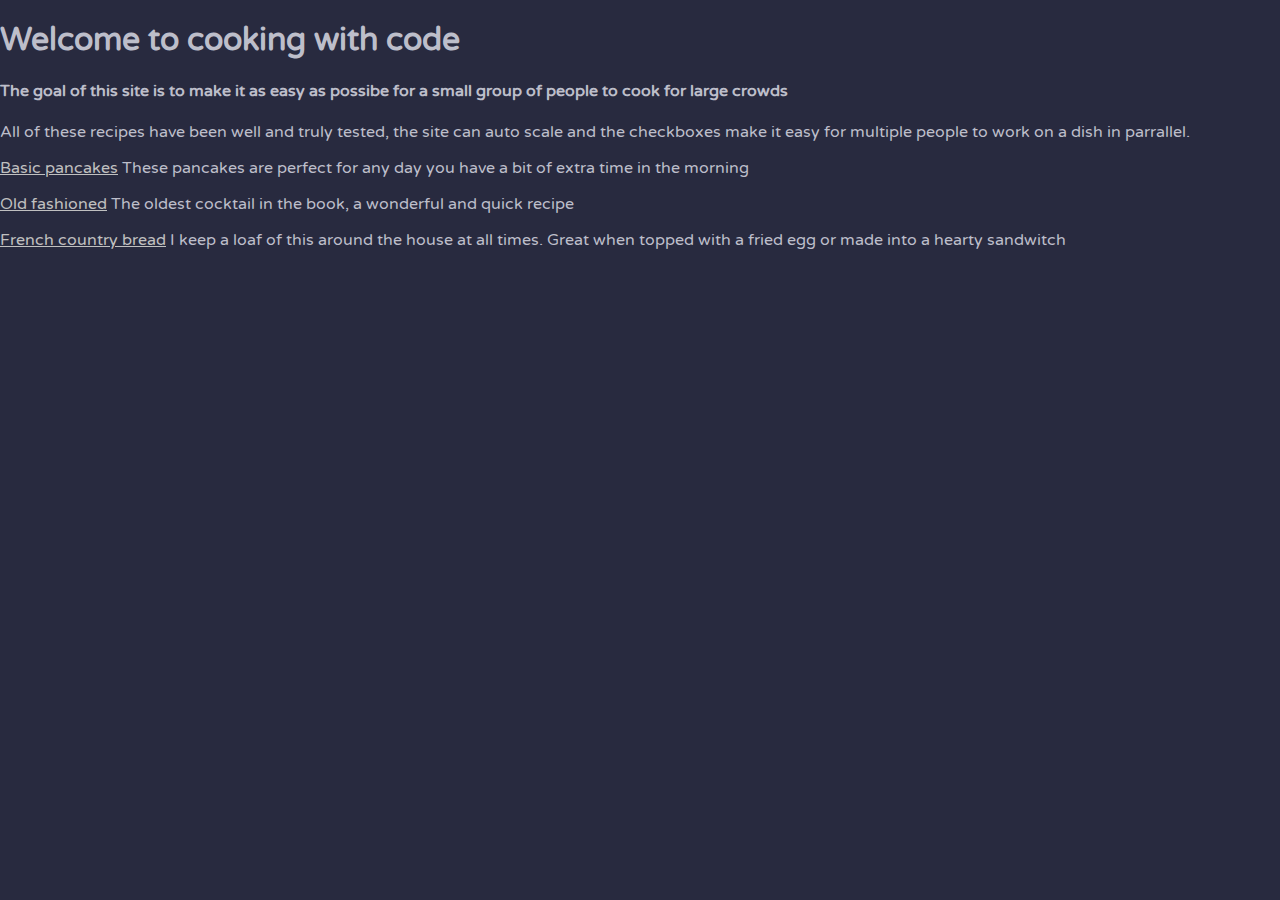
<file: index.html>
<!DOCTYPE html>
<html lang="en" dir="ltr">
  <head>
    <meta name="viewport" content="width=device-width, initial-scale=1.0">
    <meta charset="utf-8">
    <link rel="stylesheet" type="text/css" href="style.css">
    <meta name="author" content="Gabriel Weber">
    <link href="https://fonts.googleapis.com/css?family=Josefin+Sans:400|Varela+Round&display=swap" rel="stylesheet">
    <title>Code cooking | Home</title>
  </head>
  <body>
    <h1>Welcome to cooking with code</h1>
    <h4>The goal of this site is to make it as easy as possibe for a small group of people to cook for large crowds</h4>
    All of these recipes have been well and truly tested, the site can auto scale and the checkboxes make it easy for multiple people to work on a dish in parrallel.
    <p><a href="basicpancakes.html">Basic pancakes</a> These pancakes are perfect for any day you have a bit of extra time in the morning</p>
    <p><a href="oldfashioned.html">Old fashioned</a> The oldest cocktail in the book, a wonderful and quick recipe</p>
    <p><a href="countrybread.html">French country bread</a> I keep a loaf of this around the house at all times. Great when topped with a fried egg or made into a hearty sandwitch</p>
  </body>
</html>
</file>
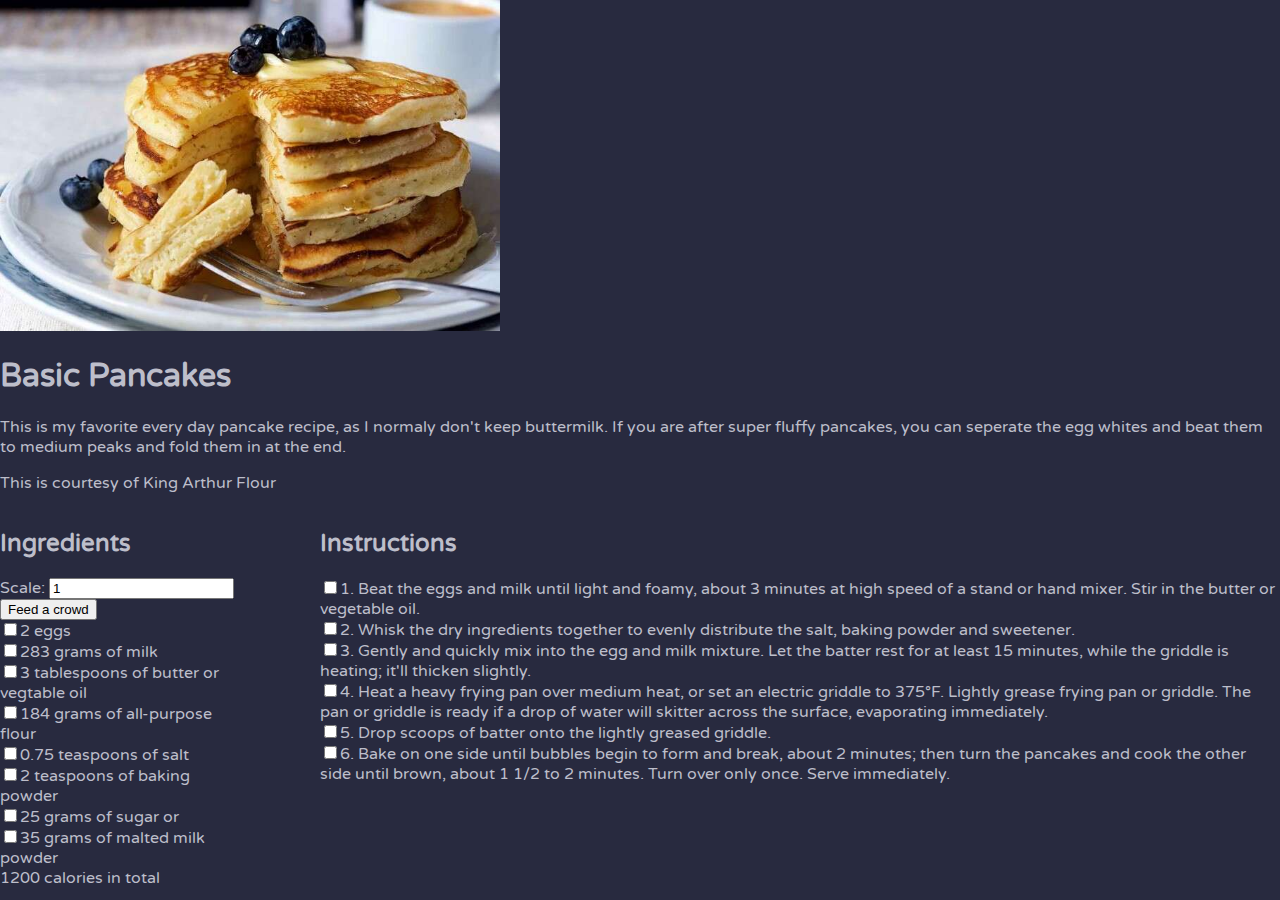
<file: basicpancakes.html>
<!DOCTYPE html>
<html lang="en" dir="ltr">
  <head>
    <meta name="viewport" content="width=device-width, initial-scale=1.0">
    <meta charset="utf-8">
    <link rel="stylesheet" type="text/css" href="style.css">
    <meta name="author" content="Gabriel Weber">
    <link href="https://fonts.googleapis.com/css?family=Josefin+Sans:400|Varela+Round&display=swap" rel="stylesheet">
    <title>Code cooking | Basic Pancakes</title>
  </head>
  <body>
    <div class="flex-container">
      <div><img src="images/basicpancakes.jpg" alt="Basic Pancakes with syurp and blueberries" width="500" </div>
      <div>
        <h1>Basic Pancakes</h1>
        <p>This is my favorite every day pancake recipe, as I normaly don't keep buttermilk. If you are after super fluffy pancakes, you can seperate the egg whites and beat them to medium peaks and fold them in at the end.</p>

        <p>This is courtesy of King Arthur Flour</p>
      </div>
    </div>

    <div class="ingredients">
      <h2>Ingredients</h2>
      <form id="scaler">
        Scale: <input type="text" name="userScale" value=1>
      </form>
      <button type="button" onclick="scale()">Feed a crowd</button><br>
      <form>
        <label><input type="checkbox"><span class="number">2</span> eggs </label><br>
        <label><input type="checkbox"><span class="number">283</span> grams of milk </label><br>
        <label><input type="checkbox"><span class="number">3</span> tablespoons of butter or vegtable oil </label><br>
        <label><input type="checkbox"><span class="number">184</span> grams of all-purpose flour </label><br>
        <label><input type="checkbox"><span class="number">0.75</span> teaspoons of salt </label><br>
        <label><input type="checkbox"><span class="number">2</span> teaspoons of baking powder </label><br>
        <label><input type="checkbox"><span class="number">25</span> grams of sugar or</label><br>
        <label><input type="checkbox"><span class="number">35</span> grams of malted milk powder</label><br>
        <span class="number">1200</span> calories in total<br>
      </form>

    </div>
    <div class="instructions">
      <h2>Instructions</h2>
      <form>
        <label><input type="checkbox">1. Beat the eggs and milk until light and foamy, about 3 minutes at high speed of a stand or hand mixer. Stir in the butter or vegetable oil.</label><br>
        <label><input type="checkbox">2. Whisk the dry ingredients together to evenly distribute the salt, baking powder and sweetener.</label><br>
        <label><input type="checkbox">3. Gently and quickly mix into the egg and milk mixture. Let the batter rest for at least 15 minutes, while the griddle is heating; it'll thicken slightly.</label><br>
        <label><input type="checkbox">4. Heat a heavy frying pan over medium heat, or set an electric griddle to 375°F. Lightly grease frying pan or griddle. The pan or griddle is ready if a drop of water will skitter across the surface, evaporating immediately.</label><br>
        <label><input type="checkbox">5. Drop scoops of batter onto the lightly greased griddle.</label><br>
        <label><input type="checkbox">6. Bake on one side until bubbles begin to form and break, about 2 minutes; then turn the pancakes and cook the other side until brown, about 1 1/2 to 2 minutes. Turn over only once. Serve immediately.</label><br>
      </form>
    </div>
  </body>
</html>
<script>

function scale() {

  var numbers = document.getElementsByClassName("number");

  var scale = parseFloat(document.getElementById("scaler").userScale.value);

  var i;

  for (i = 0; i < numbers.length; i++) {
    numbers[i].innerHTML = parseFloat(numbers[i].innerHTML) * scale;
  }

}

</script>
</file>
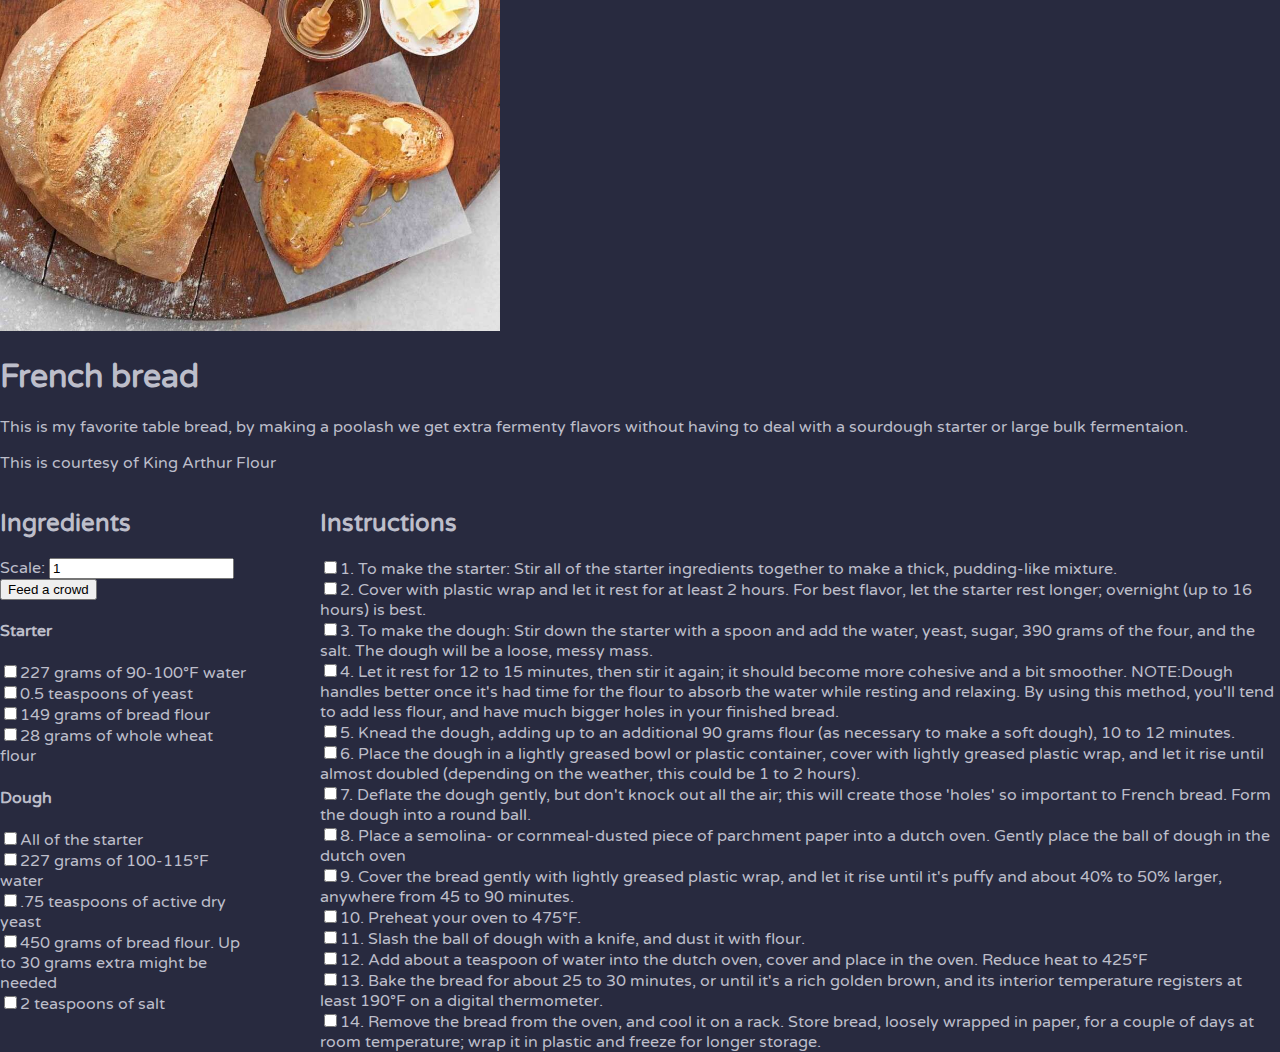
<file: countrybread.html>
<!DOCTYPE html>
<html lang="en" dir="ltr">
  <head>
    <meta name="viewport" content="width=device-width, initial-scale=1.0">
    <meta charset="utf-8">
    <link rel="stylesheet" type="text/css" href="style.css">
    <meta name="author" content="Gabriel Weber">
    <link href="https://fonts.googleapis.com/css?family=Josefin+Sans:400|Varela+Round&display=swap" rel="stylesheet">
    <title>Code cooking | French country loaf</title>
  </head>
  <body>
    <div class="flex-container">
      <div><img src="images/countrybread.jpg" alt="Basic Pancakes with syurp and blueberries" width="500" </div>
      <div>
        <h1>French bread</h1>
        <p>This is my favorite table bread, by making a poolash we get extra fermenty flavors without having to deal with a sourdough starter or large bulk fermentaion.</p>

        <p>This is courtesy of King Arthur Flour</p>
      </div>
    </div>

    <div class="ingredients">
      <h2>Ingredients</h2>
      <form id="scaler">
        Scale: <input type="text" name="userScale" value=1>
      </form>
      <button type="button" onclick="scale()">Feed a crowd</button><br>
      <form>
        <h4>Starter</h4>
        <label ><input type="checkbox"><span class="number">227</span> grams of 90-100°F water </label><br>
        <label><input type="checkbox"><span class="number">0.5</span> teaspoons of yeast </label><br>
        <label><input type="checkbox"><span class="number">149</span> grams of bread flour </label><br>
        <label><input type="checkbox"><span class="number">28</span> grams of whole wheat flour </label><br>
        <h4>Dough</h4>
        <label><input type="checkbox">All of the starter </label><br>
        <label><input type="checkbox"><span class="number">227</span> grams of 100-115°F water </label><br>
        <label><input type="checkbox"><span class="number">.75</span> teaspoons of active dry yeast </label><br>
        <label><input type="checkbox"><span class="number">450</span> grams of bread flour. Up to <span class="number">30</span> grams extra might be needed</label><br>
        <label><input type="checkbox"><span class="number">2</span> teaspoons of salt</label><br>
      </form>

    </div>
    <div class="instructions">
      <h2>Instructions</h2>
      <form>
        <label><input type="checkbox">1. To make the starter: Stir all of the starter ingredients together to make a thick, pudding-like mixture.</label><br>
        <label><input type="checkbox">2. Cover with plastic wrap and let it rest for at least 2 hours. For best flavor, let the starter rest longer; overnight (up to 16 hours) is best.</label><br>
        <label><input type="checkbox">3. To make the dough: Stir down the starter with a spoon and add the water, yeast, sugar, <span class="number">390</span> grams of the four, and the salt. The dough will be a loose, messy mass.</label><br>
        <label><input type="checkbox">4. Let it rest for 12 to 15 minutes, then stir it again; it should become more cohesive and a bit smoother. NOTE:Dough handles better once it's had time for the flour to absorb the water while resting and relaxing. By using this method, you'll tend to add less flour, and have much bigger holes in your finished bread.</label><br>
        <label><input type="checkbox">5. Knead the dough, adding up to an additional <span class="number">90</span> grams flour (as necessary to make a soft dough), 10 to 12 minutes.</label><br>
        <label><input type="checkbox">6. Place the dough in a lightly greased bowl or plastic container, cover with lightly greased plastic wrap, and let it rise until almost doubled (depending on the weather, this could be 1 to 2 hours).</label><br>
        <label><input type="checkbox">7. Deflate the dough gently, but don't knock out all the air; this will create those 'holes' so important to French bread. Form the dough into a round ball.</label><br>
        <label><input type="checkbox">8. Place a semolina- or cornmeal-dusted piece of parchment paper into a dutch oven. Gently place the ball of dough in the dutch oven</label><br>
        <label><input type="checkbox">9. Cover the bread gently with lightly greased plastic wrap, and let it rise until it's puffy and about 40% to 50% larger, anywhere from 45 to 90 minutes.</label><br>
        <label><input type="checkbox">10. Preheat your oven to 475°F.</label><br>
        <label><input type="checkbox">11. Slash the ball of dough with a knife, and dust it with flour.</label><br>
        <label><input type="checkbox">12. Add about a teaspoon of water into the dutch oven, cover and place in the oven. Reduce heat to 425°F</label><br>
        <label><input type="checkbox">13. Bake the bread for about 25 to 30 minutes, or until it's a rich golden brown, and its interior temperature registers at least 190°F on a digital thermometer.</label><br>
        <label><input type="checkbox">14. Remove the bread from the oven, and cool it on a rack. Store bread, loosely wrapped in paper, for a couple of days at room temperature; wrap it in plastic and freeze for longer storage.</label><br>
      </form>
    </div>
  </body>
</html>
<script>

function scale() {

  var numbers = document.getElementsByClassName("number");

  var scale = parseFloat(document.getElementById("scaler").userScale.value);

  var i;

  for (i = 0; i < numbers.length; i++) {
    numbers[i].innerHTML = parseFloat(numbers[i].innerHTML) * scale;
  }

}

</script>
</file>
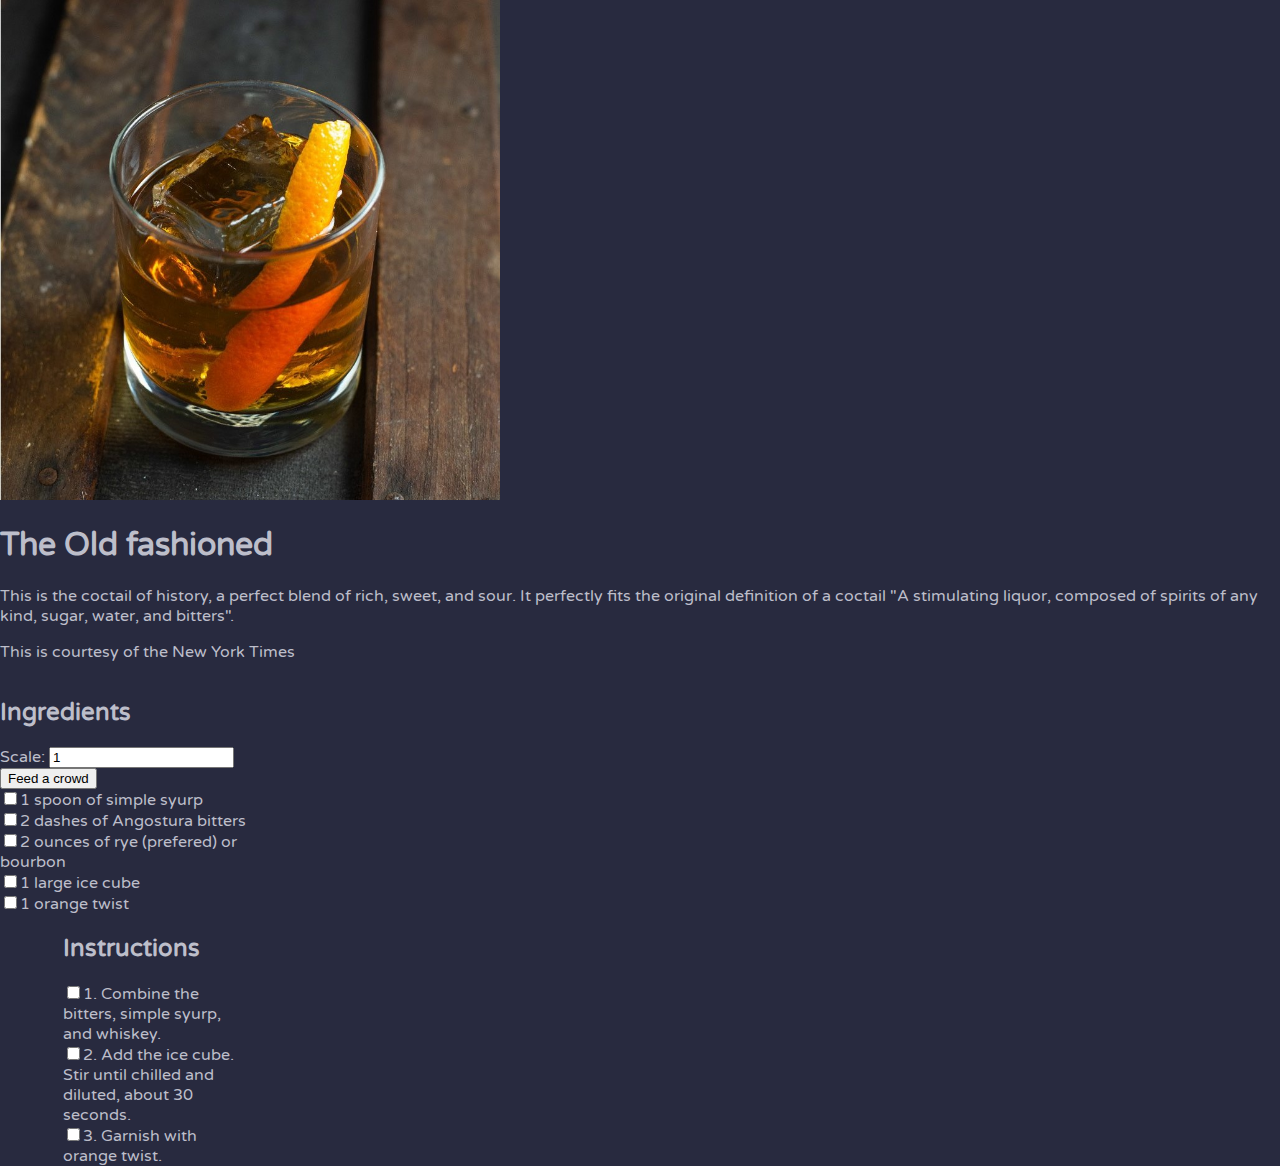
<file: oldfashioned.html>
<!DOCTYPE html>
<html lang="en" dir="ltr">
  <head>
    <meta name="viewport" content="width=device-width, initial-scale=1.0">
    <meta charset="utf-8">
    <link rel="stylesheet" type="text/css" href="style.css">
    <meta name="author" content="Gabriel Weber">
    <link href="https://fonts.googleapis.com/css?family=Josefin+Sans:400|Varela+Round&display=swap" rel="stylesheet">
    <title>Code cooking | Old fashioned</title>
  </head>
  <body>
    <div class="flex-container">
      <div><img src="images/old-fashioned.jpg" alt="Old fashioned cocktail" width="500" </div>
      <div>
        <h1>The Old fashioned</h1>
        <p>This is the coctail of history, a perfect blend of rich, sweet, and sour. It perfectly fits the original definition of a coctail "A stimulating liquor, composed of spirits of any kind, sugar, water, and bitters".</p>
        <p>This is courtesy of the New York Times</p>
      </div>
    </div>
    <div class="ingredients">
      <h2>Ingredients</h2>
      <form id="scaler">
        Scale: <input type="text" name="userScale" value=1>
      </form>
      <button type="button" onclick="scale()">Feed a crowd</button><br>
      <form>
        <label><input type="checkbox"><span class="number">1</span> spoon of simple syurp </label><br>
        <label><input type="checkbox"><span class="number">2</span> dashes of Angostura bitters </label><br>
        <label><input type="checkbox"><span class="number">2</span> ounces of rye (prefered) or bourbon </label><br>
        <label><input type="checkbox"><span class="number">1</span> large ice cube </label><br>
        <label><input type="checkbox"><span class="number">1</span> orange twist </label><br>
      </form>
    <div class="instructions">
      <h2>Instructions</h2>
      <form>
        <label><input type="checkbox">1. Combine the bitters, simple syurp, and whiskey.</label><br>
        <label><input type="checkbox">2. Add the ice cube. Stir until chilled and diluted, about 30 seconds.</label><br>
        <label><input type="checkbox">3. Garnish with orange twist.</label><br>
      </form>
    </div>
  </body>
</html>
<script>

function scale() {

  var numbers = document.getElementsByClassName("number");

  var scale = parseFloat(document.getElementById("scaler").userScale.value);

  var i;

  for (i = 0; i < numbers.length; i++) {
    numbers[i].innerHTML = parseFloat(numbers[i].innerHTML) * scale;
  }

}

</script>
</file>
<file: style.css>
body{
  background-color: #282a3f;
  color: #bdbeca;
  font-family: "Varela Round", sans-serif;
  font: 16px/1.5;
  padding: 0;
  margin: 0;
}
/* Gobal */
.container{
  width: 80%
  margin:auto;
  overflow: hidden;
}
ul{
  margin:0;
  padding:0;
}

.button_1{
  height: 38px;
  background: red;
  border:0;
  padding-left: 20px;
  padding-right: 20px;
  color: green;
}
/* Header */
header{
  background: #7a9cc6;
  color: #f5f4e9;
  padding-top: 30px;
  min-height: 70px;
  border-bottom: #f7b538 3px solid;
  font-family: "Josefin Sans", sans-serif;
}

header a{
  color: #f5f4e9;
  text-decoration: none;
  text-transform: uppercase;
  font-size: 16px;
  font-family: "Josefin Sans", sans-serif;
}

header li{
  float: left;
  display: inline;
  padding: 0 20px 0 20px;
}

header #branding{
  float: left;
}

header #branding h1{
  margin: 0;
}

header nav{
  float: right;
  margin-top: 10px;
}

header .highlight, header .current a{
  color: #282a3f;
}

header a:hover{
  color: #bdbeca;
}



/* boxes */

#boxes{
  margin-top: 20px;
}

#boxes .box {
  float: left;
  text-align: center;
  width: 30%;
  padding: 10px;
}
.ingredients{
  float: left; width: 25%;
  max-width: 250px
}
.instructions{
  float: right; width: 75%
}
/* unvisited link */
a:link {
 color:  	#c0c0c0;
}

/* visited link */
a:visited {
 color: #dedede;
}

/* mouse over link */
a:hover {
 color: #36C5F0;
}

/* selected link */
a:active {
 color: blue;
}
</file>
